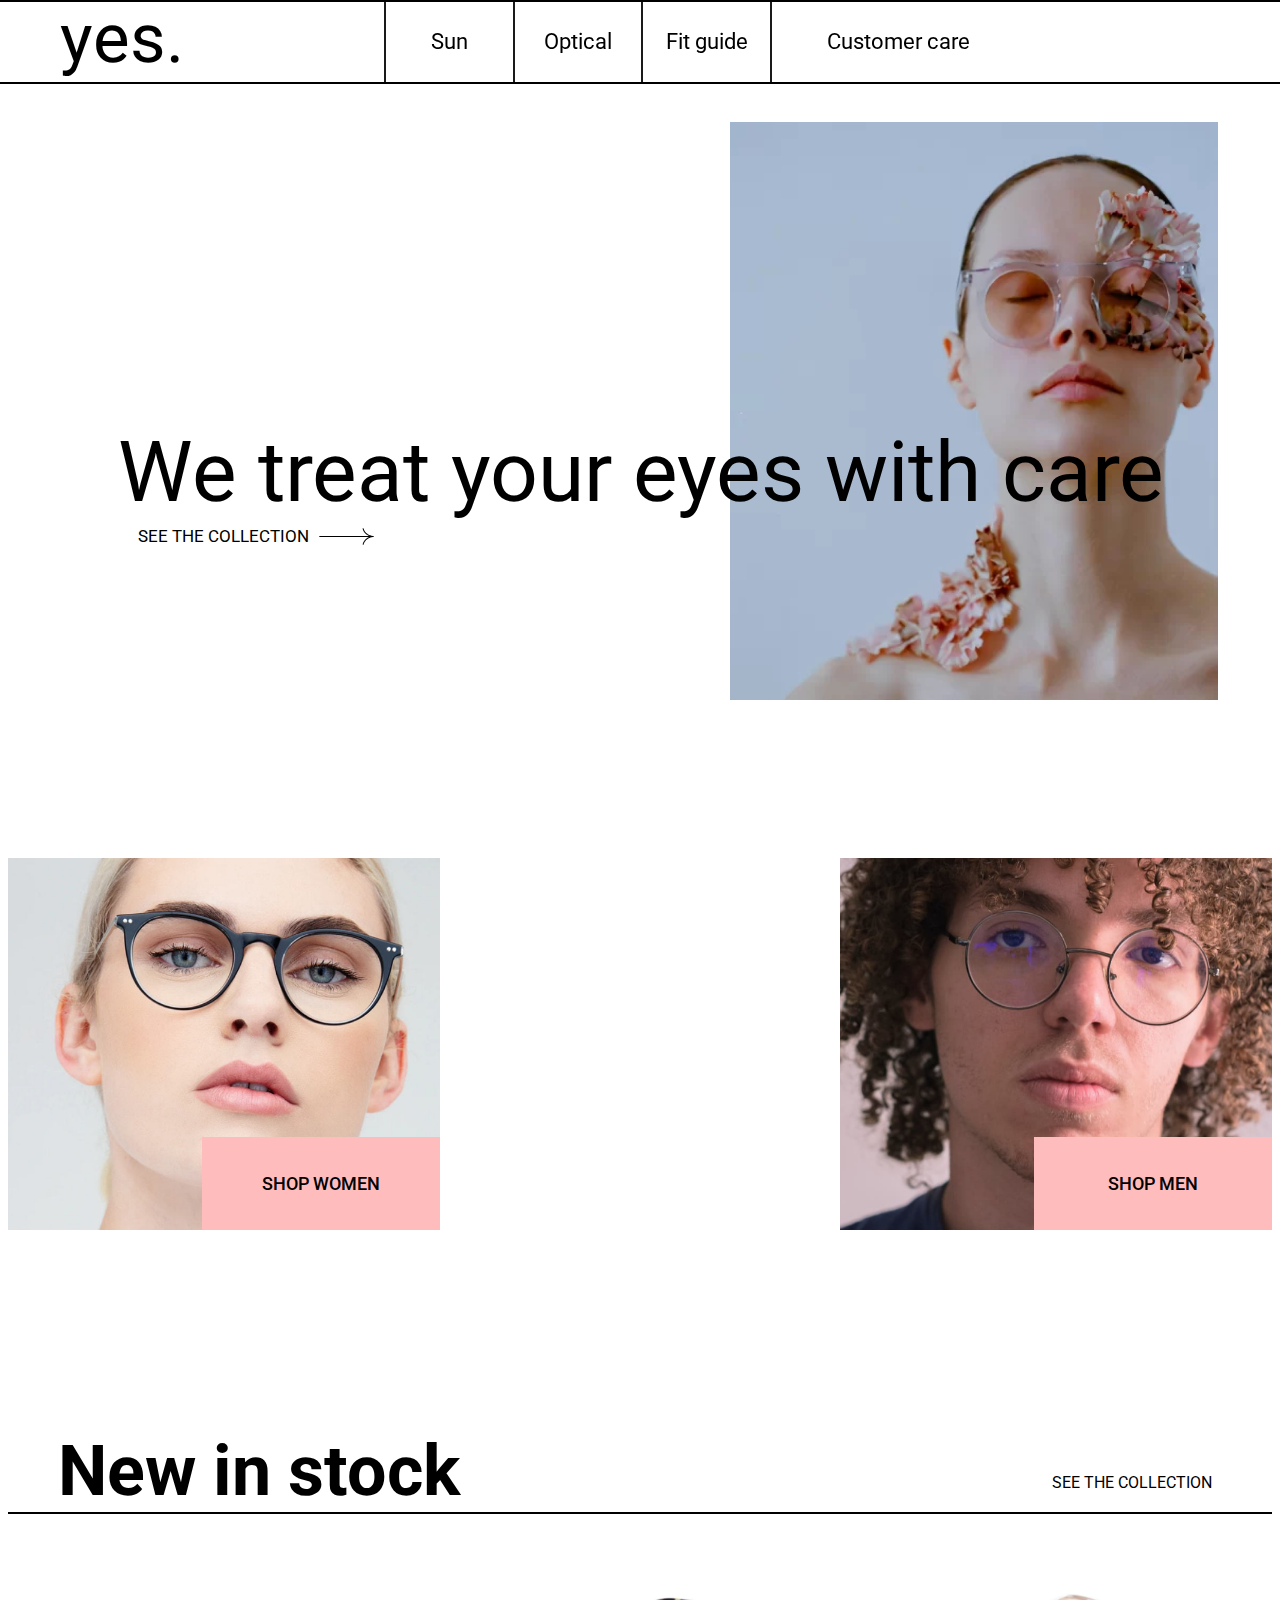
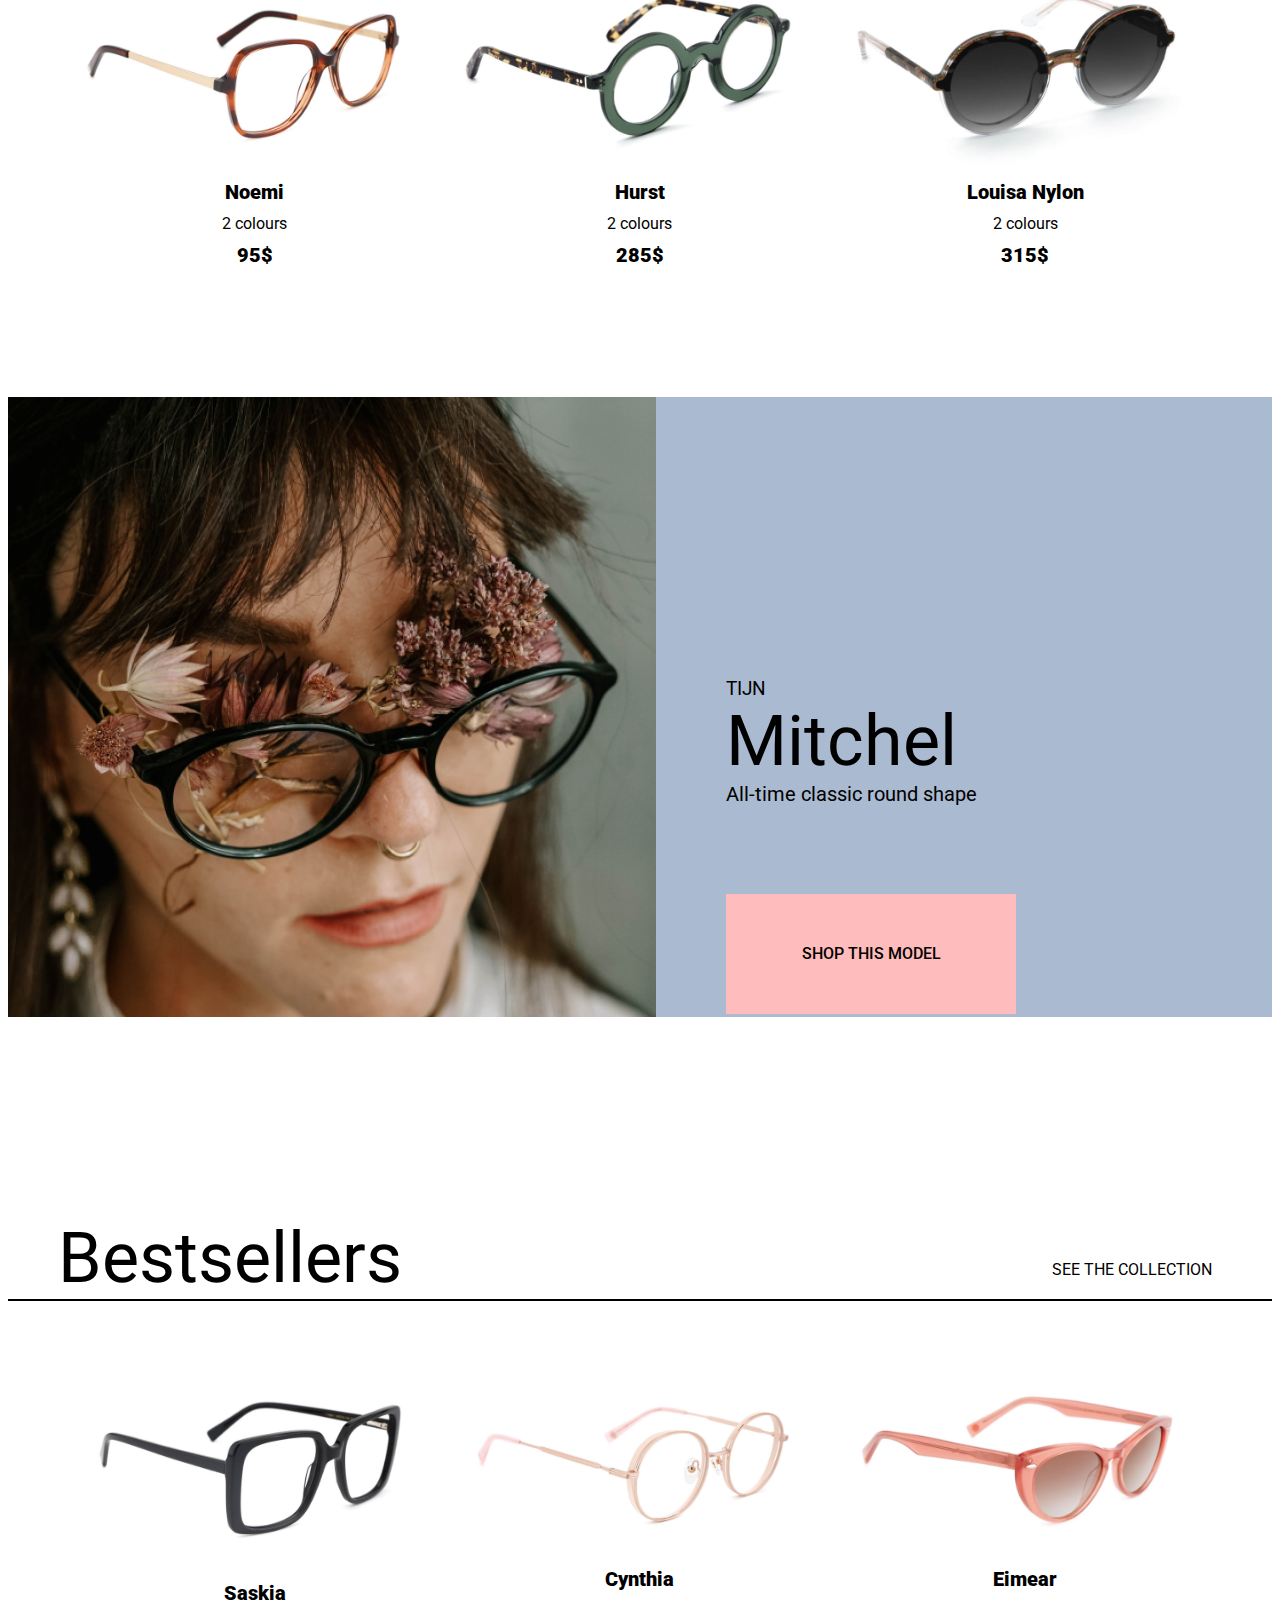
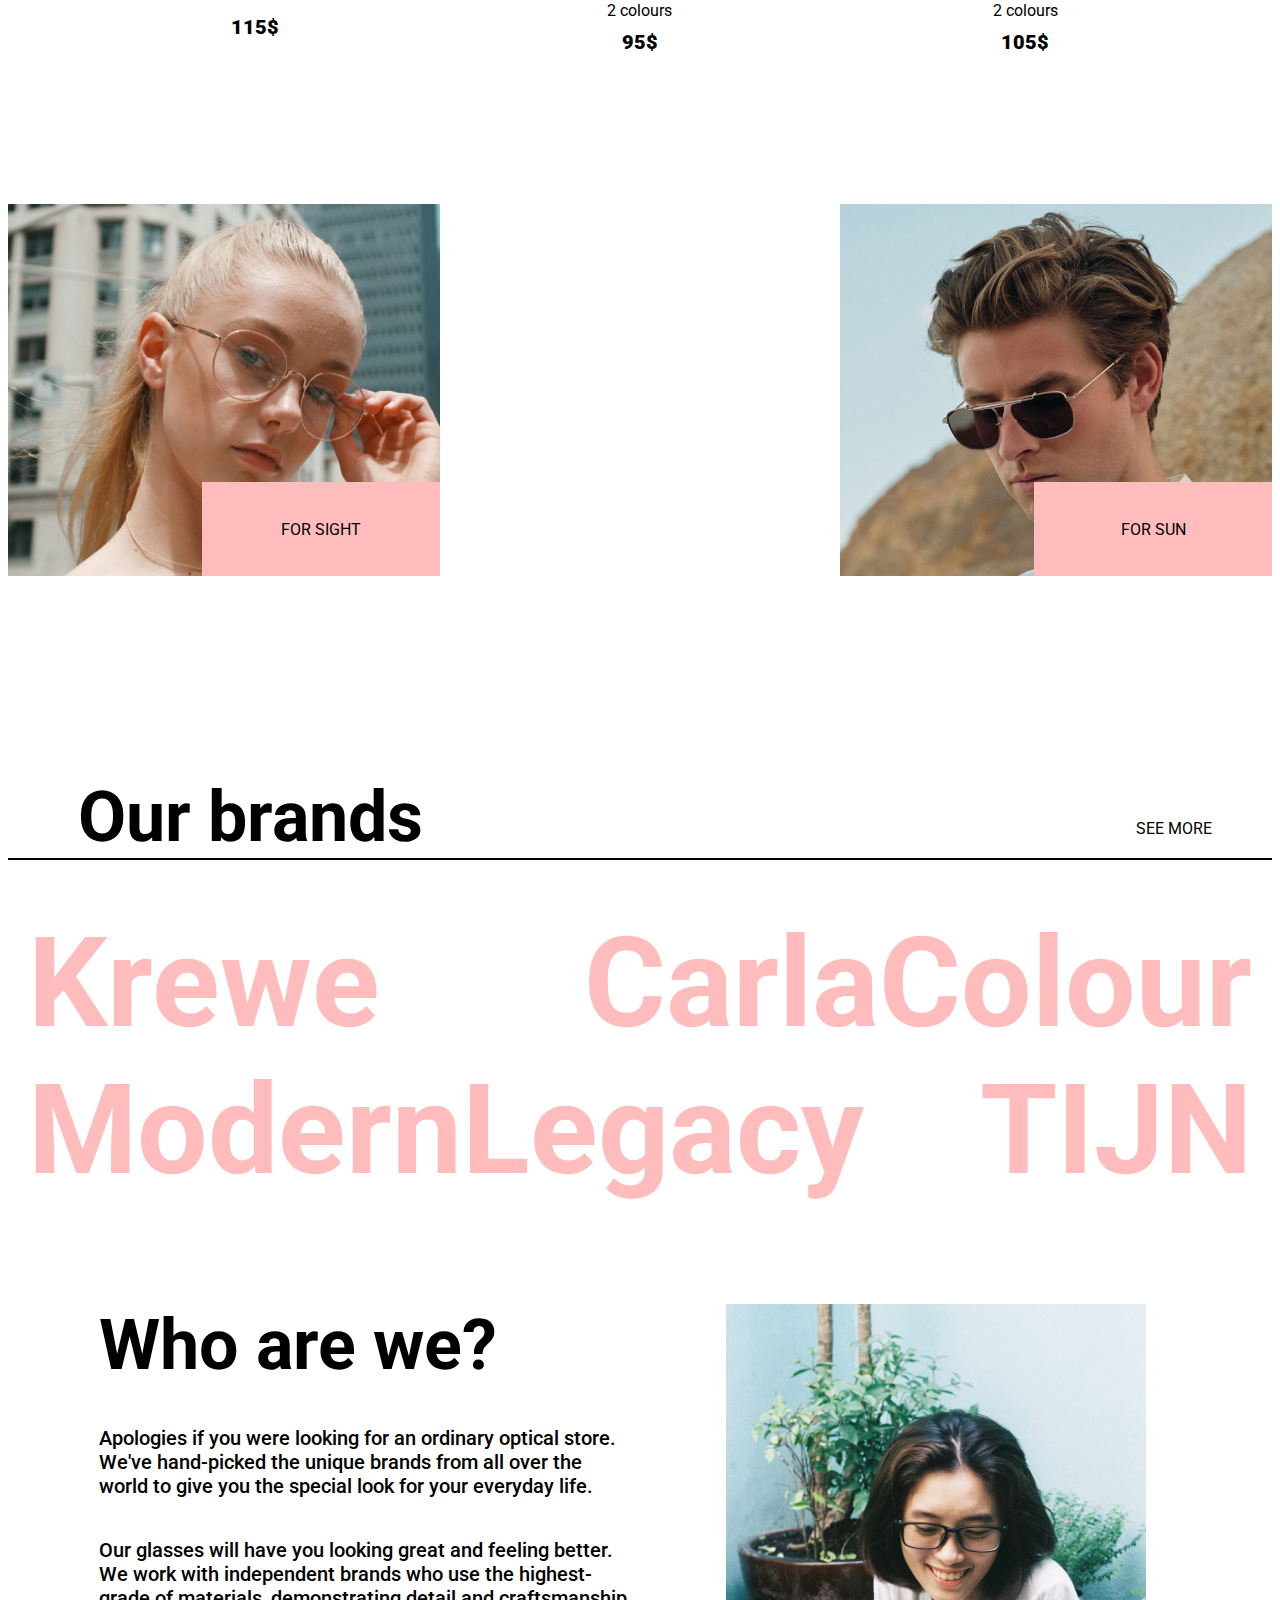
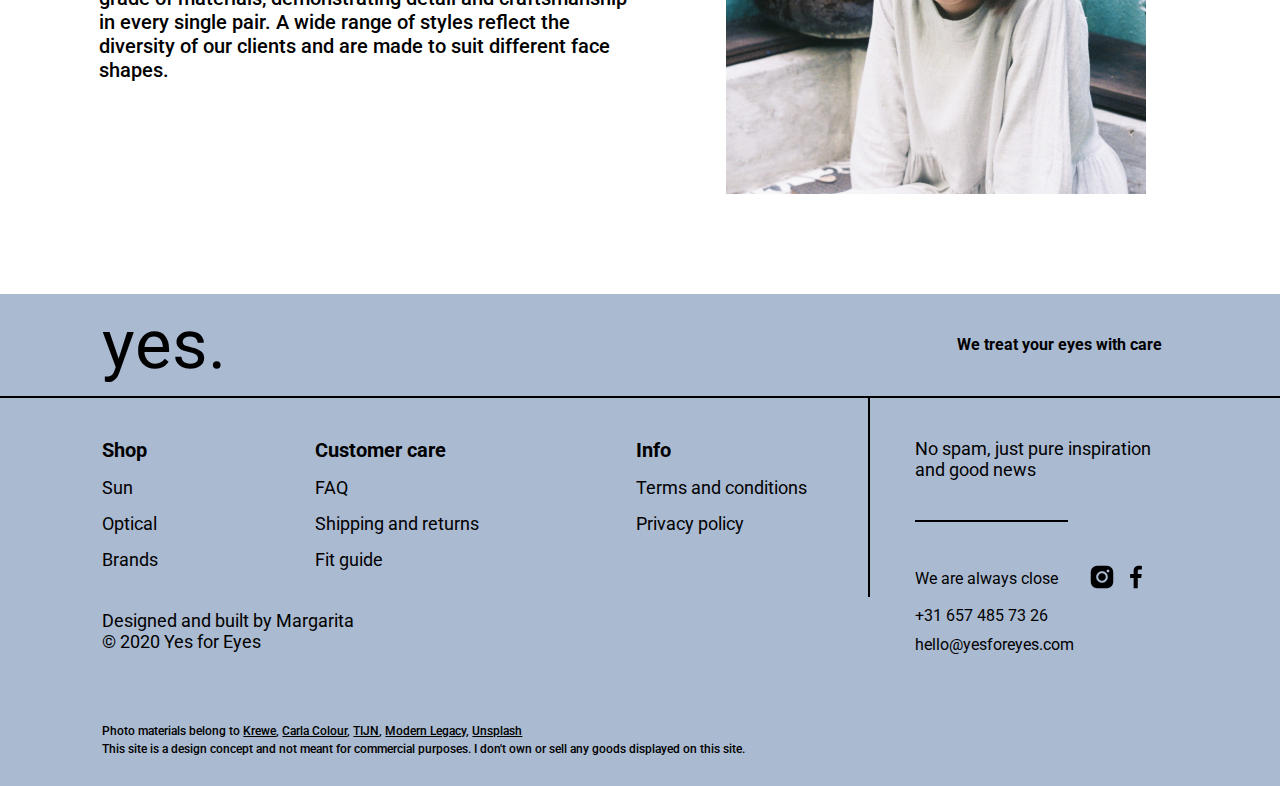
<file: 2/index.html>
<!DOCTYPE html>
<html lang="en">
<head>
    <meta charset="UTF-8">
    <meta http-equiv="X-UA-Compatible" content="IE=edge">
    <meta name="viewport" content="width=device-width, initial-scale=1.0">
    <link href="https://fonts.googleapis.com/css?family=Roboto:regular&display=swap" rel="stylesheet">
    <link rel="stylesheet" href="css/body+header.css">
    <link rel="stylesheet" href="css/intro.css">
    <link rel="stylesheet" href="css/shops.css">
    <link rel="stylesheet" href="css/new-in-stock.css">
    <link rel="stylesheet" href="css/tijn.css">
    <link rel="stylesheet" href="css/bestsellers.css">
    <link rel="stylesheet" href="css/categories.css">
    <link rel="stylesheet" href="css/brands.css">
    <link rel="stylesheet" href="css/company-info.css">
    <link rel="stylesheet" href="css/footer.css">
    <link rel="stylesheet" href="css/media.css">
    <title>Yes</title>
    <script src="js/jquery-3.7.1.js"></script>
</head>
<body>
    <header>
        <div id="logo"><a id="logo_in" href="index.html">yes.</a></div>
        <nav>
            <div class="sun"><a class="sun_in" href="#">Sun</a></div>
            <div class="optical"><a class="optical_in" href="#">Optical</a></div>
            <div class="guide"><a class="guide_in" href="#">Fit guide</a></div>
            <a class="bucket" href="#">Customer care</a>
        </nav>
        <div class="burger">
            <div class="burger__wrap">
                <span></span>
            </div>
        </div>
    </header>
    <div class="mobile-menu">
        <div class="fade"></div>
        <div class="window">
            <nav>
                <div class="sun"><a class="sun_in" href="#">Sun</a></div>
                <div class="optical"><a class="optical_in" href="#">Optical</a></div>
                <div class="guide"><a class="guide_in" href="#">Fit guide</a></div>
                <a class="bucket" href="#">Customer care</a>
            </nav>
        </div>
    </div>
    <div class="header-placeholder"></div>
    <div id="intro">
        <div class="text-block">
            <p id="intro__text">
                We treat your eyes with care
            </p>
            <a id="link-text" href="#">
                SEE THE COLLECTION
                <img id="arrow" src="./assets/arrow.png" alt="arrow">
            </a>
        </div>
        <img id="intro__img" src="./assets/intro-img.png" alt="Beautiful glasses for women">
    </div>

    <div id="shops">
        <div class="women-shop">
            <a id="women-shop-link" href="#">SHOP WOMEN</a>
        </div>
        <div class="men-shop">
            <a id="men-shop-link" href="#">SHOP MEN</a>
        </div>
    </div>

    <div id="new-in-stock">
        <div class="head">
            <span class="_text">New in stock</span>
            <div class="link-wrapper">
                <a href="" class="_link">SEE THE COLLECTION</a>
            </div>
        </div>
        <div class="content">
            <a href="#" class="1">
                <img src="./assets/glasses1.png" alt="Glasses number 1">
                <div class="text">
                    <span class="name">Noemi</span>
                    <span class="colors">2 colours</span>
                    <span class="price">95$</span>
                </div>
            </a>
            <a href="#" class="2">
                <img src="./assets/glasses2.png" alt="Glasses number 2">
                <div class="text">
                    <span class="name">Hurst</span>
                    <span class="colors">2 colours</span>
                    <span class="price">285$</span>
                </div>
            </a>
            <a href="#" class="3">
                <img src="./assets/glasses3.png" alt="Glasses number 3">
                <div class="text">
                    <span class="name">Louisa Nylon</span>
                    <span class="colors">2 colours</span>
                    <span class="price">315$</span>
                </div>
            </a>
        </div>
    </div>

    <div id="tijn">
        <img src="./assets/tijn.png" alt="TIJN model">
        <div class="text-block">
            <div class="flex">
                <div class="upper-text">TIJN</div>
                <div class="model-name">Mitchel</div>
                <div class="lower-text">All-time classic round shape</div>
            </div>
            <a class="_link" href="#">SHOP THIS MODEL</a>
        </div>
    </div>

    <div id="bestsellers">
        <div class="head">
            <span class="_text">Bestsellers</span>
            <div class="link-wrapper">
                <a href="" class="_link">SEE THE COLLECTION</a>
            </div>
        </div>
        <div class="content">
            <a href="#" class="1">
                <img src="./assets/bestseller1.png" alt="Bestseller number 1">
                <div class="text">
                    <span class="name">Saskia</span>
                    <span class="price">115$</span>
                </div>
            </a>
            <a href="#" class="1">
                <img src="./assets/bestseller2.png" alt="Bestseller number 2">
                <div class="text">
                    <span class="name">Cynthia</span>
                    <span class="colors">2 colours</span>
                    <span class="price">95$</span>
                </div>
            </a>
            <a href="#" class="1">
                <img src="./assets/bestseller3.png" alt="Bestseller number 3">
                <div class="text">
                    <span class="name">Eimear</span>
                    <span class="colors">2 colours</span>
                    <span class="price">105$</span>
                </div>
            </a>
        </div>
    </div>

    <div id="categories">
        <div class="for-sight">
            <a href="#" class="categories__link">FOR SIGHT</a>
        </div>
        <div class="for-sun">
            <a href="#" class="categories__link">FOR SUN</a>
        </div>
    </div>

    <div id="brands">
        <div class="head">
            <span class="_text">Our brands</span>
            <div class="link-wrapper">
                <a href="" class="_link">SEE MORE</a>
            </div>
        </div>
        <div class="content">
            <span>Krewe</span>
            <span>CarlaColour</span>
            <span>ModernLegacy</span>
            <span>TIJN</span>
        </div>
    </div>

    <div id="company-info">
        <div class="right">
            <p class="head">Who are we?</p>
            <p>
                Apologies if you were looking for an ordinary optical store. We've hand-picked the unique
                brands from all over the world to give you the special look for your everyday life.
            </p>
            <p>
                Our glasses will have you looking great and feeling better. We work with independent brands who
                use the highest-grade of materials, demonstrating detail and craftsmanship in every single pair. A wide range of styles reflect the diversity of our clients and are made to suit different face shapes.
            </p>
        </div>
        <img src="./assets/woman.png" alt="Company information">
    </div>

    <footer>
        <div class="border2"></div>
        <div class="border3"></div>
        <div class="f_all">
            <div class="f_upper">
                <div class="f_logo">yes.</div>
                <div class="marg-right">We treat your eyes with care</div>
            </div>
            <div class="border1"></div>

            <div class="f_flex">
                <div class="right">
                    <div class="links">
                        <div class="col">
                            <span class="f_b">Shop</span>
                            <a class="f_sun" href="#">Sun</a>
                            <a class="f_optical" href="#">Optical</a>
                            <a class="f_brands" href="#">Brands</a>
                        </div>
                        <div class="col">
                            <span class="f_b">Customer care</span>
                            <a class="FAQ" href="#">FAQ</a>
                            <a class="Returns" href="#">Shipping and returns</a>
                            <a class="FooterFitGuide" href="#">Fit guide</a>
                        </div>
                        <div class="col">
                            <span class="f_b">Info</span>
                            <a class="Terms" href="#">Terms and conditions</a>
                            <a class="Policy" href="#">Privacy policy</a>
                        </div>
                    </div>
                    <div class="author">
                        <span>Designed and built by Margarita</span>
                        <div class="Date">&copy; 2020 Yes for Eyes</div>
                        <div class="CAmblem"></div>
                    </div>
                </div>
                <div class="left">
                    <span class="tip">No spam, just pure inspiration <br> and good news</span>
                    <div class="rect1"></div>
                    <div class="column">
                        <div class="social">
                            <span>We are always close</span>
                            <div class="icons">
                                <a href="#"><img class="inst" src="./assets/instagram.png" alt="Visit our Instagram"></a>
                                <a href="#"><img class="facebook" src="./assets/facebook.png" alt="Visit our Facebook"></a>
                            </div>
                        </div>
                        <span class="phone">+31 657 485 73 26</span>
                        <span class="mail">hello@yesforeyes.com</span>
                    </div>
                </div>
            </div>
            <div class="copy">
                <span>Photo materials belong to <u>Krewe</u>, <u>Carla Colour</u>, <u>TIJN</u>, <u>Modern Legacy</u>, <u>Unsplash</u></span>
                <span class="own">This site is a design concept and not meant for commercial purposes.
                    I don't own or sell any goods displayed on this site.
                </span>
            </div>
        </div>
    </footer>
    <script src="js/main.js"></script>
</body>
</html>
</file>
<file: 2/css/body+header.css>
body{
    background: #FFFFFF;
}
body a:hover,body a:focus{
    opacity: .5;
}
header{
    width: 100%;
    height: 80px;
    left: 0;
    top: 0;
    position: fixed;
    background-color: white;
    z-index: 5;
    border-top: 2px solid black;
    border-bottom: 2px solid black;
    display: flex;
    flex-direction: row;
}
.header-placeholder{
    height: 80px;
    width: 100%;
    position: relative;
    top: 0;
    left: 0;
}
a{
    color: black;
    text-decoration: none;
}
header a{
    list-style-type: none;
    font-family: 'Roboto';
    font-style: normal;
    font-weight: 400;
    line-height: 34px;
    text-align: center;
    color: #000000;
}
header a:hover,header a:focus{
    background-color: #adadad;
}
#logo a:hover,#logo a:focus{
    opacity: .9;
    background-color: initial;
}
header nav{
    width: 66%;
    display: flex;
    flex-direction: row;
}
#logo{
    width: 30%;
    height: 100%;
}
#logo_in{
    position: absolute;
    top: 20px;
    left: 4.72%;
    font-family: 'Roboto';
    font-style: normal;
    font-weight: 400;
    font-size: 69px;
    height: auto;
}
.sun_in,.optical_in,.guide_in,.bucket{
    width: 100%;
    height: 100%;
    display: flex;
    justify-content: center;
    align-items: center;
    font-size: 22px;
}
.sun,.optical,.guide,.bucket{
    border-left: 2px solid #1A1A1A;
    height: 100%;
    width: 15%;
}
.bucket{
    width: 30%;
}
.burger{
    height: 80px; 
    width: 80px;
    position: absolute;
    top: 0;
    right: 0;
    display: none;
}
.burger__wrap{
    height: 40px;
    width: 40px;
    display: grid;
    position: absolute;
    right: 20px;
    top: 20px;
}
.burger:active{
    background-color: #e1effb;
}
.burger__wrap span{
    width: 100%;
    height: 2px;
    background-color: black;
    position: relative;
    display: grid;
    left: 0;
    top: 20%;
    z-index: 6;
}
.burger__wrap::before,.burger__wrap::after{
    content: "";
    width: 100%;
    height: 2px;
    background-color: black;
    position: relative;
    left: 0;
}
.burger__wrap::before{
    top: 50%;
}
.burger__wrap::after{
    top: 0%;
}
.mobile-menu{
    display: none;
    position: fixed;
    right: 0%;
    top: 0;
    z-index: 4;
    width: 100%;
    height: 100%;
}
.mobile-menu .fade{
    position: absolute;
    top: 0;
    left: 0;
    width: 100%;
    height: 100%;
    background-color: black;
    opacity: 0;
}
.mobile-menu .window{
    width: 60%;
    background-color: white;
    height: 100%;
    position: absolute;
    top: 0;
    right: -100%;
}
.mobile-menu nav{
    position: absolute;
    top: 82px;
    display: flex;
    flex-direction: column;
    width: 100%;
}
.mobile-menu nav>*{
    width: 100%;
    border: 0;
    border-bottom: 1px solid black;
    padding: 0px 2px;
}
.mobile-menu a{
    padding: 10px 2px;
}
</file>
<file: 2/css/intro.css>
#intro{
    height: 720px;
    width: 100%;
    display: flex;
}
.text-block{
    margin-left: 110px;
    z-index: 2;
}
#intro__text{
    font-family: 'Roboto';
    font-style: normal;
    font-weight: 400;
    font-size: 84px;
    color: #000000;

    margin-bottom: 0;
    margin-left: 0;
    margin-top: 335px;
}
#link-text{
    font-family: 'Roboto';
    font-style: normal;
    font-weight: 400;
    font-size: 17px;
    line-height: 28px;
    margin-left: 20px;

    display: flex;
    align-items: center;
    width: fit-content;
}
#arrow{
    margin-left: 10px;
}
#intro__img{
    height: 578px;
    width: 488px;
    position: absolute;
    left: 57%;
    top: 122px;
    z-index: 1;
}
</file>
<file: 2/css/shops.css>
#shops{
    width: 100%;
    margin-top: 50px;
    display: flex;
    flex-direction: row;
    justify-content: space-between;
}
#shops a{
    background-color: #FFBCBC;
    width: 280px;
    height: 110px;
    display: flex;
    align-items: center;
    justify-content: center;
    font-family: 'Roboto';
    font-size: 18px;
    font-weight: 500;
}
.women-shop,.men-shop{
    width: 720px;
    height: 620px;
    background-size: contain;
    display: flex;
    align-items: end;
    justify-content: end;
}
.women-shop{
    background: url(../assets/women-shop.png) no-repeat;
}
.men-shop{
    background: url(../assets/men-shop.png) no-repeat;
}
</file>
<file: 2/css/new-in-stock.css>
#new-in-stock{
    margin-top: 200px;
}
#new-in-stock ._text{
    font-family: 'Roboto';
    font-style: normal;
    font-size: 70px;
    width: fit-content;
    padding-left: 50px;
    font-weight: bold;
}
#new-in-stock .head{
    border-bottom: 2px solid black;
    width: 100%;
    display: flex;
    justify-content: space-between;
    margin-bottom: 50px;
}
#new-in-stock .head a{
    display: flex;
    align-items: end;
    justify-content: center;
    font-family: 'Roboto';
    font-weight: 400;
}
#new-in-stock .link-wrapper{
    padding-right: 60px;
    padding-bottom: 20px;
    display: flex;
    align-items: end;
    justify-content: center;
}
#new-in-stock .content{
    display: flex;
    flex-wrap: wrap;
    justify-content: center;
}
#new-in-stock .content>*{
    display: flex;
    flex-direction: column;
    justify-content: center;
}
#new-in-stock img{
    height: 254px;
    width: 453px;
}
#new-in-stock .text{
    display: flex;
    flex-direction: column;
    justify-content: center;
}
#new-in-stock .name,#new-in-stock .price{
    font-weight: 900;
    font-size: 20px;
    text-align: center;
    margin-bottom: 10px;
    font-family: 'Roboto';
}
#new-in-stock .colors{
    font-size: 16px;
    text-align: center;
    margin-bottom: 10px;
    font-family: 'Roboto';
}
</file>
<file: 2/css/tijn.css>
#tijn{
    display: flex;
    flex-direction: row;
    margin-top: 220px;
    width: 100%;
    height: 620px;
    background-color: #AABAD0;
    font-family: 'Roboto';
}
#tijn img{
    height: 620px;
    width: 648px;
}
#tijn .text-block{
    margin-left: 70px;
    margin-top: 280px;
}
#tijn .flex{
    display: flex;
    flex-direction: column;
}
#tijn .model-name{
    font-size: 70px;
}
#tijn .lower-text{
    font-size: 20px;
}
#tijn .upper-text{
    font-size: 19px;
}
#tijn ._link{
    background-color: #FFBCBC;
    width: 290px;
    height: 120px;
    display: flex;
    align-items: center;
    justify-content: center;
    margin-top: 88px;
    font-weight: 500;
}
</file>
<file: 2/css/bestsellers.css>
#bestsellers{
    margin-top: 200px;
}
#bestsellers ._text{
    font-family: 'Roboto';
    font-style: normal;
    font-size: 70px;
    width: fit-content;
    padding-left: 50px;
    font-weight: 400;
}
#bestsellers .head{
    border-bottom: 2px solid black;
    width: 100%;
    display: flex;
    justify-content: space-between;
    margin-bottom: 50px;
}
#bestsellers .head a{
    display: flex;
    align-items: end;
    justify-content: center;
    font-family: 'Roboto';
    font-weight: 400;
}
#bestsellers .link-wrapper{
    padding-right: 60px;
    padding-bottom: 20px;
    display: flex;
    align-items: end;
    justify-content: center;
}
#bestsellers .content{
    display: flex;
    flex-wrap: wrap;
    justify-content: center;
}
#bestsellers .content>*{
    display: flex;
    flex-direction: column;
    justify-content: center;
}
#bestsellers img{
    height: 254px;
    width: 453px;
}
#bestsellers .text{
    display: flex;
    flex-direction: column;
    justify-content: center;
}
#bestsellers .name,#bestsellers .price{
    font-weight: 900;
    font-size: 20px;
    text-align: center;
    margin-bottom: 10px;
    font-family: 'Roboto';
}
#bestsellers .colors{
    font-size: 16px;
    text-align: center;
    margin-bottom: 10px;
    font-family: 'Roboto';
}
</file>
<file: 2/css/categories.css>
#categories{
    margin-top: 140px;
    display: flex;
    flex-direction: row;
    justify-content: space-between;
    font-family: 'Roboto';
}
#categories .for-sight,#categories .for-sun{
    background-size: cover;
    width: 720px;
    height: 620px;
    display: flex;
    align-items: end;
    justify-content: end;
}
#categories .for-sight{
    background: url(../assets/sight-glasses.png) no-repeat;
}
#categories .for-sun{
    background: url(../assets/sun-glasses.png) no-repeat;
}
#categories a{
    width: 280px;
    height: 110px;
    display: flex;
    align-items: center;
    justify-content: center;
    background-color: #FFBCBC;
}
</file>
<file: 2/css/brands.css>
#brands{
    margin-top: 200px;
    font-family: 'Roboto';
}
#brands ._text{
    font-style: normal;
    font-size: 70px;
    width: fit-content;
    padding-left: 50px;
    font-weight: bold;
    margin-left: 20px;
}
#brands .head{
    border-bottom: 2px solid black;
    width: 100%;
    display: flex;
    justify-content: space-between;
    margin-bottom: 50px;
}
#brands .head a{
    display: flex;
    align-items: end;
    justify-content: center;
    font-weight: 400;
}
#brands .link-wrapper{
    padding-right: 60px;
    padding-bottom: 20px;
    display: flex;
    align-items: end;
    justify-content: center;
}
#brands .content{
    display: flex;
    flex-wrap: wrap;
    justify-content: space-between;
    color: #FFBCBC;
    font-size: 155px;
    font-weight: bold;
    padding: 0 20px;
}
</file>
<file: 2/css/company-info.css>
#company-info{
    margin-top: 250px;
    margin-bottom: 100px;
    display: flex;
    flex-direction: row;
    justify-content: center;
    font-family: 'Roboto';
}
#company-info .right{
    display: flex;
    flex-direction: column;
    text-align: center;
    padding: 0 8%;
    font-weight: 500;
}
#company-info .right>*{
    text-align: start;
    font-size: 20px;
}
#company-info .head{
    font-size: 70px;
    font-weight: bold;
    margin-bottom: 20px;
    margin-top: 0;
}
#company-info img{
    width: 420px;
    height: 490px;
    margin-right: 20%;
}
</file>
<file: 2/css/footer.css>
footer{
    height: auto;
    width: 100%;

    position: absolute;
    left: 0;

    background: rgba(170, 186, 208, 1);
    font-family: 'Roboto';
}
.f_all>*{
    margin-left: 8%;
}
.f_upper{
    height: 102px;
    display: flex;
    align-items: center;
    justify-content: space-between;
}
.f_logo{
    font-size: 69px;
}
.marg-right{
    margin-right: 10%;
    font-weight: bold;
}
.border1{
    position: relative;
    width: 100%;
    height: 2px;
    background-color: black;
    margin: 0;
}
.f_flex{
    display: flex;
    flex-direction: row;
}
footer .right{
    margin-top: 40px;
    width: 65%;
}
footer .links{
    display: flex;
    flex-direction: row;
    justify-content: space-between;
}
footer .links a{
    width: fit-content;
}
footer .links a:hover,footer .links a:focus{
    text-decoration: underline;
}
footer .links>*:last-child{
    margin-right: 8%;
}
footer .col{
    display: flex;
    flex-direction: column;
    font-size: 18px;
    font-weight: 400;
}
footer .col>*{
    margin-bottom: 15px;
}
.f_b{
    font-size: 20px;
    font-weight: bold;
}
.author{
    margin-top: 25px;
    font-weight: 400;
    font-size: 18px;
}
.copy{
    font-size: 12px;
    display: flex;
    flex-direction: column;
    font-weight: 500;
    margin-top: 60px;
    margin-bottom: 30px;
}
.own{
    margin-top: 4px;
}
footer .left{
    position: relative;
    font-size: 18px;
    padding-left: 4%;
    padding-top: 40px;
}
footer .left::before{
    content: "";
    background-color: black;
    height: 75%;
    width: 2px;
    position: absolute;
    top: 0;
    left: 0;
}
footer .left .rect1{
    width: 65%;
    margin-top: 40px;
    margin-bottom: 40px;
    height: 2px;
    background-color: black;
}
footer .left .column{
    display: flex;
    flex-direction: column;
    font-size: 16px;
}
footer .left .column>*{
    margin-bottom: 10px;
}
footer .social{
    display: flex;
    align-items: center;
    justify-content: space-between;
}
.facebook,.insta{
    width: 30px;
    height: 30px;
}
</file>
<file: 2/css/media.css>
@media(max-width:1439px){
    .women-shop,.men-shop,#categories .for-sight,#categories .for-sun{
        width: 432px;
        height: 372px;
        background-size: contain;
    }
    #shops a,#categories a{
        width: 238px;
        height: 93.5px;
    }
    #new-in-stock img,#bestsellers img{
        width: 385.05px;
        height: 215.9px;
    }
    #tijn{
        margin-top: 120px;
    }
}
@media(max-width: 1300px){
    #brands .content{
        font-size: 125px;
    }
    #company-info{
        margin-top: 100px;
        width: 90%;
    }
    #company-info img{
        margin: 0;
    }
}
@media(max-width:1272px){
    #intro__img{
        left: 37%;
    }
}
@media(max-width: 1024px){
    #tijn{
        justify-content: space-between;
    }
    #tijn .text-block{
        margin-left: 0;
    }
}
@media(max-width: 960px){
    #tijn{
        height: 372px;
    }
    #tijn img{
        width: 388.8px;
        height: 372px;
    }
    #tijn .text-block{
        margin-top: 32px;
    }
}
@media(max-width: 912px){
    #company-info{
        width: 100%;
    }
    #company-info .head{
        font-size: 55px;
    }
    #company-info img{
        width: 315px;
        height: 367.5px;
    }
}
@media(max-width: 890px){
    .women-shop,.men-shop,#categories .for-sight,#categories .for-sun{
        width: 360px;
        height: 310px;
        background-size: contain;
    }
    #new-in-stock{
        margin-top: 100px;
    }
    #new-in-stock img,#bestsellers img{
        width: 226.5px;
        height: 127px;
    }
    #brands .content{
        font-size: 100px;
    }
}
@media(max-width: 800px){
    .sun,.optical,.guide,.bucket{
        width: 20%;
    }
    .buc    ket_in{
        padding-left: 40px;
    }
    #shops,#categories{
        flex-wrap: wrap;
        justify-content: center;
    }
    #brands .content{
        font-size: 80px;
    }
    #company-info .right{
        padding-left: 3%;
    }
    #company-info .right>*{
        font-size: 18px;
    }
    #company-info .head{
        font-size: 42px;
    }
    #company-info img{
        width: 252px;
        height: 294px;
    }
    #intro{
        height: unset;
        margin-bottom: 120px;
    }
    #intro__img{
        width: 341.6px;
        height: 404.6px;
        top: 200px;
        left: 47%;
    }
    #intro__text{
        font-size: 66px;
    }
    #intro .text-block{
        margin-left: 80px;
    }
    footer .col{
        font-size: 15px;
    }
    #brands,#bestsellers,#categories{
        margin-top: 100px;
    }
}
@media(max-width: 730px){
    #intro__text{
        margin-top: 280px;
    }
    #intro__img{
        top: 150px;
    }
    #intro .text-block{
        margin-left: 60px;
    }
    #new-in-stock ._text,#bestsellers ._text,#brands ._text{
        font-size: 55px;
    }
    .bucket{
        padding-left: 40px;
    }
}
@media(max-width: 700px){
    footer .right{
        width: 75%;
    }
    .f_all>*{
        margin-left: 5%;
    }
    #tijn{
        height: 310px;
    }
    #tijn img{
        width: 320px;
        height: 310px;
    }
    #tijn ._link{
        margin-top: 74px;
        width: 232px;
        height: 96px;
    }
    #tijn .model-name{
        font-size: 55px;
    }
    #tijn .lower-text{
        font-size: 16px;       
    }
    #intro__img{
        width: 292.8px;
        height: 346.8px;
    }
    #intro .text-block{
        margin-left: 45px;
    }
    #intro__text{
        font-size: 58px;
        margin-top: 240px;
    }
    footer .left{
        padding-left: 3%;
    }
    footer .tip{
        font-size: 15px;
    }
    footer .right{
        width: 85%;
    }
    footer .right>*{
        text-align: center;
    }
    .f_logo{
        font-size: 50px;
    }
    footer .border1{
        margin: 0;
    }
    footer .author{
        font-size: 16px;
    }
}
@media(max-width: 610px){
    #intro__img{
        width: 244px;
        height: 289px;
        left: 54%;
    }
    #intro__text{
        font-size: 52px;
        margin-top: 210px;
    }
    #new-in-stock ._text,#bestsellers ._text,#brands ._text{
        font-size: 46px;
    }
    footer .right{
        width: 75%;
    }
    footer .links{
        flex-wrap: wrap;
        justify-content: space-around;
    }
    footer .col{
        margin-right: 10%;
        display: flex;
        justify-content: center;
        align-items: center;
    }
}
@media(max-width: 570px){
    #tijn{
        flex-direction: column;
        height: auto;
        justify-content: center;
        align-items: center;
    }
    #new-in-stock ._text,#bestsellers ._text,#brands ._text{
        font-size: 40px;
    }
    #brands .content{
        font-size: 65px;
    }
    #company-info img{
        width: calc(252px*.85);
        height: calc(294px*.85);
    }
    #company-info .right{
        padding: 0 1%;
    }
    #company-info .right>*{
        font-size: 16px;
    }
    #company-info .head{
        font-size: 35px;
    }
}
@media(max-width: 540px){
    #intro__text{
        font-size: 43px;
        margin-top: 190px;
    }
    #intro__img{
        width: calc(195.2px*1.07);
        height: calc(231.2px*1.07);
    }
    #new-in-stock .link-wrapper,#bestsellers .link-wrapper,#brands .link-wrapper{
        padding: 0 5px 0 0;
        text-align: end;
    }
    #new-in-stock ._text,#bestsellers ._text,#brands ._text{
        font-size: 35px;
        padding-left: 30px;
    }
    .burger{
        display: grid;
    }
    header nav{
        display: none;
    }
}
@media(max-width: 485px){
    #logo_in{
        font-size: 48px;
    }
    #intro__text{
        font-size: 38px;
        margin-top: 160px;
    }
    #intro__img{
        top: 120px;
        left: 44%;
    }
    #company-info{
        flex-direction: column;
        align-items: center;
        justify-content: center;
    }
    #company-info .head{
        text-align: center;
    }
    #brands .content{
        font-size: 55px;
    }
    #shops a,#categories a{
        width: calc(238px*.8);
        height: calc(93.5px*.8);
    }
}
@media(max-width: 395px){
    #company-info{
        margin-top: 50px;
    }
    #brands .content{
        font-size: 45px;
        padding: 1%;
    }
    #intro .text-block{
        margin-left: 0px;
    }
    #intro__text{
        margin-top: 150px;
        font-size: 30px;
    }
    #intro__img{
        left: 33%;
    }
    #new-in-stock ._text,#bestsellers ._text,#brands ._text{
        font-size: 30px;
        padding-left: 0px;
    }
    #shops a,#categories a{
        width: calc(238px*.6);
        height: calc(93.5px*.6);
    }
    footer .marg-right{
        margin-right: 2%;
        width: 50%;
    }
}
@media(max-width: 360px){
    .women-shop,.men-shop,#categories .for-sight,#categories .for-sun{
        width: calc(360px*.88);
        height: calc(310px*.88);
        background-size: contain;
    }
    footer .links a{
        margin-bottom: 9px;
    }
}
@media(max-width:325px){
    #tijn{
        width: 320px;
        position: relative;
        left: -8px;
    }
}

/* footer{
    display: none;
} */
</file>
